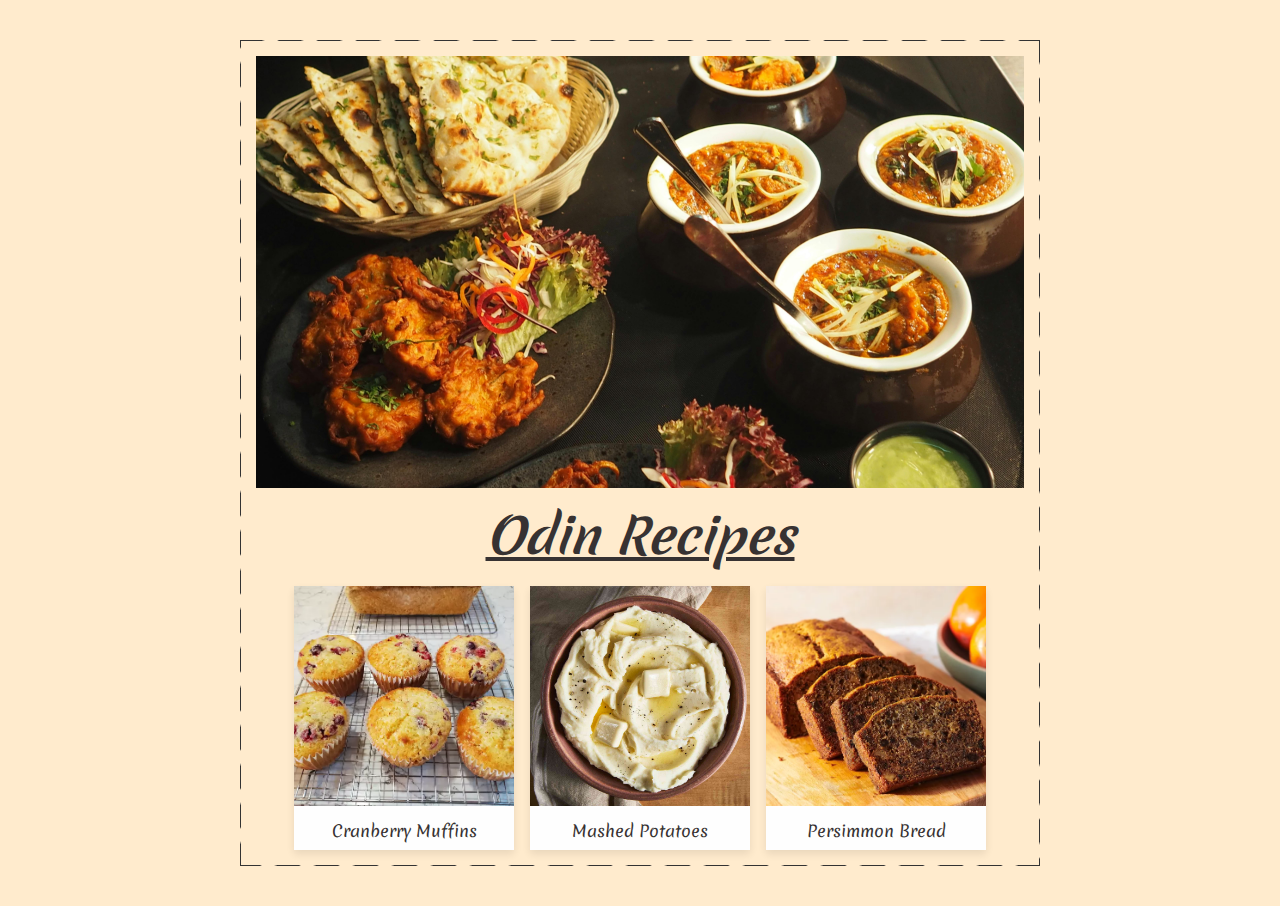
<file: index.html>
<!DOCTYPE html>
<html lang="en">
  <head>
    <meta charset="UTF-8" />
    <meta name="viewport" content="width=device-width, initial-scale=1.0" />
    <link rel="preconnect" href="https://fonts.googleapis.com" />
    <link rel="preconnect" href="https://fonts.gstatic.com" crossorigin />
    <link
      href="https://fonts.googleapis.com/css2?family=Merienda:wght@300..900&display=swap"
      rel="stylesheet"
    />
    <title>Odin Recipes</title>
    <link rel="stylesheet" href="./css/styles.css" />
  </head>
  <body>
    <div class="container">
      <img
        class="hero-img"
        src="img/hero.jpg"
        alt="Various delicious dishes that can be made based on the recipes on this website"
      />
      <h1 class="main-heading">Odin Recipes</h1>
      <ul class="links">
        <li class="card">
          <a href="./recipes/cranberry-muffins.html">
            <img
              class="card-img"
              src="./img/cranberry-muffins.webp"
              alt="Cranberry Muffins"
            />
            <p>Cranberry Muffins</p>
          </a>
        </li>
        <li class="card">
          <a href="./recipes/mashed-potatoes.html">
            <img
              class="card-img"
              src="./img/mashed-potatoes.jpg"
              alt="Mashed Potatoes"
            />
            <p>Mashed Potatoes</p>
          </a>
        </li>
        <li class="card">
          <a href="./recipes/persimmon-bread.html">
            <img
              class="card-img"
              src="./img/persimmon-bread.webp"
              alt="Persimmon Bread"
            />
            <p>Persimmon Bread</p>
          </a>
        </li>
      </ul>
    </div>
  </body>
</html>
</file>
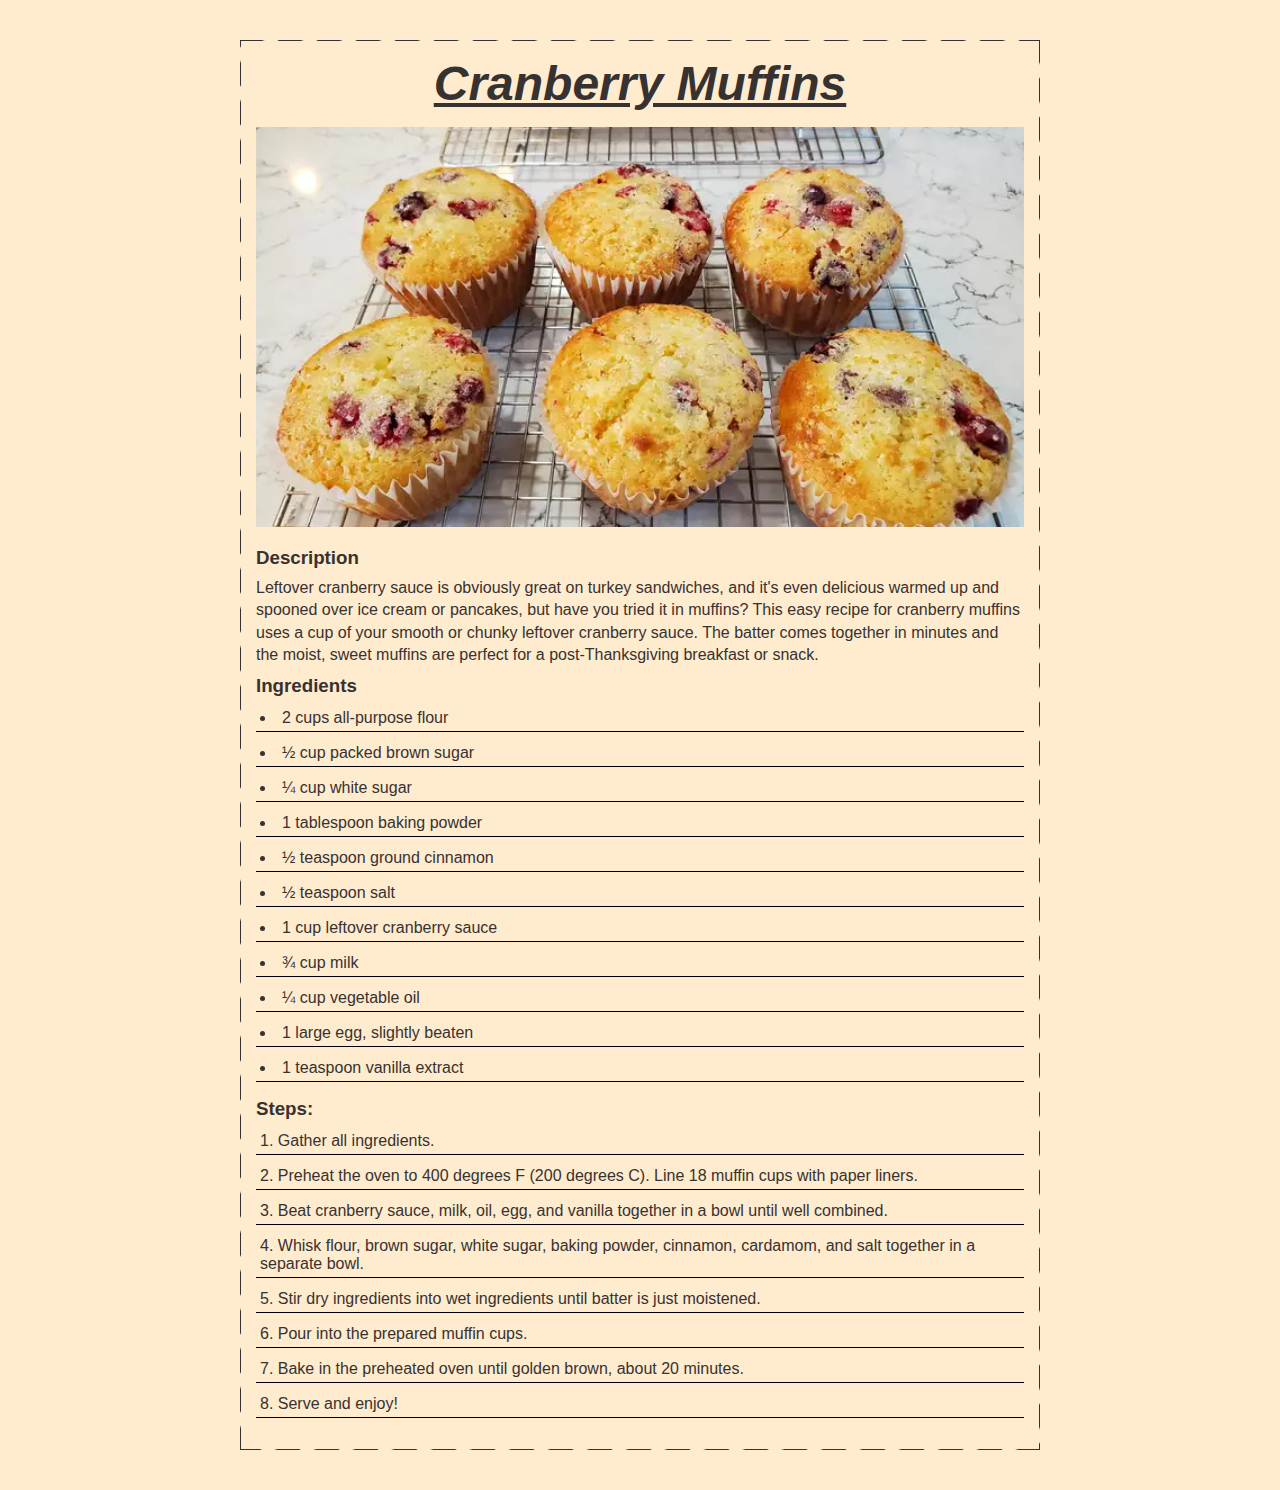
<file: recipes/cranberry-muffins.html>
<!DOCTYPE html>
<html lang="en">
  <head>
    <meta charset="UTF-8" />
    <meta name="viewport" content="width=device-width, initial-scale=1.0" />
    <title>Odin Recipes - Mashed Potatoes</title>
    <link rel="stylesheet" href="../css/styles.css" />
  </head>

  <body>
    <div class="container">
      <h1 class="main-heading">Cranberry Muffins</h1>
      <img
        class="food-img"
        src="../img/cranberry-muffins.webp"
        alt="Delicious Cranberry Muffins"
        width="300"
        height="300"
      />
      <h3 class="sub-heading">Description</h3>
      <p class="text">
        Leftover cranberry sauce is obviously great on turkey sandwiches, and
        it's even delicious warmed up and spooned over ice cream or pancakes,
        but have you tried it in muffins? This easy recipe for cranberry muffins
        uses a cup of your smooth or chunky leftover cranberry sauce. The batter
        comes together in minutes and the moist, sweet muffins are perfect for a
        post-Thanksgiving breakfast or snack.
      </p>
      <h3 class="sub-heading">Ingredients</h3>
      <ul class="ingredients">
        <li>2 cups all-purpose flour</li>
        <li>½ cup packed brown sugar</li>
        <li>¼ cup white sugar</li>
        <li>1 tablespoon baking powder</li>
        <li>½ teaspoon ground cinnamon</li>
        <li>½ teaspoon salt</li>
        <li>1 cup leftover cranberry sauce</li>
        <li>¾ cup milk</li>
        <li>¼ cup vegetable oil</li>
        <li>1 large egg, slightly beaten</li>
        <li>1 teaspoon vanilla extract</li>
      </ul>
      <h3 class="sub-heading">Steps:</h3>
      <ol class="steps">
        <li>Gather all ingredients.</li>
        <li>
          Preheat the oven to 400 degrees F (200 degrees C). Line 18 muffin cups
          with paper liners.
        </li>
        <li>
          Beat cranberry sauce, milk, oil, egg, and vanilla together in a bowl
          until well combined.
        </li>
        <li>
          Whisk flour, brown sugar, white sugar, baking powder, cinnamon,
          cardamom, and salt together in a separate bowl.
        </li>
        <li>
          Stir dry ingredients into wet ingredients until batter is just
          moistened.
        </li>
        <li>Pour into the prepared muffin cups.</li>
        <li>
          Bake in the preheated oven until golden brown, about 20 minutes.
        </li>
        <li>Serve and enjoy!</li>
      </ol>
    </div>
  </body>
</html>
</file>
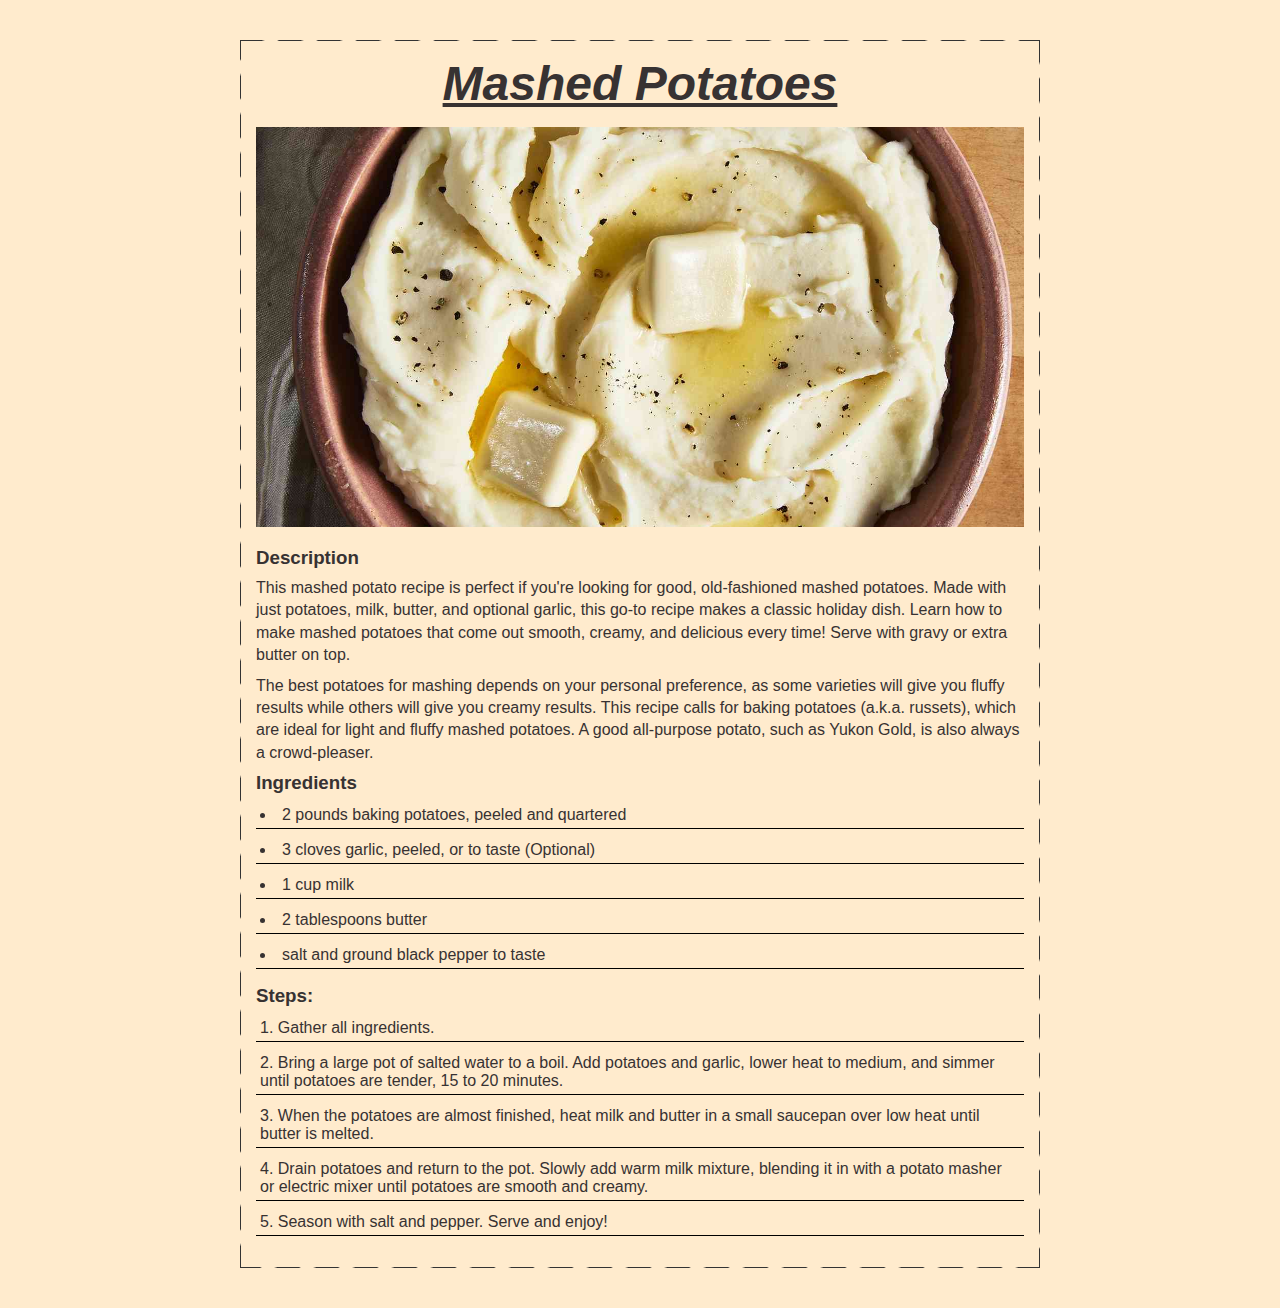
<file: recipes/mashed-potatoes.html>
<!DOCTYPE html>
<html lang="en">
  <head>
    <meta charset="UTF-8" />
    <meta name="viewport" content="width=device-width, initial-scale=1.0" />
    <title>Odin Recipes - Mashed Potatoes</title>
    <link rel="stylesheet" href="../css/styles.css" />
  </head>
  <body>
    <div class="container">
      <h1 class="main-heading">Mashed Potatoes</h1>
      <img
        class="food-img"
        src="../img/mashed-potatoes.jpg"
        alt="Delicious Mashed Potatoes"
        width="300"
        height="300"
      />
      <h3 class="sub-heading">Description</h3>
      <p class="text">
        This mashed potato recipe is perfect if you're looking for good,
        old-fashioned mashed potatoes. Made with just potatoes, milk, butter,
        and optional garlic, this go-to recipe makes a classic holiday dish.
        Learn how to make mashed potatoes that come out smooth, creamy, and
        delicious every time! Serve with gravy or extra butter on top.
      </p>

      <p class="text">
        The best potatoes for mashing depends on your personal preference, as
        some varieties will give you fluffy results while others will give you
        creamy results. This recipe calls for baking potatoes (a.k.a. russets),
        which are ideal for light and fluffy mashed potatoes. A good all-purpose
        potato, such as Yukon Gold, is also always a crowd-pleaser.
      </p>
      <h3 class="sub-heading">Ingredients</h3>
      <ul class="ingredients">
        <li>2 pounds baking potatoes, peeled and quartered</li>
        <li>3 cloves garlic, peeled, or to taste (Optional)</li>
        <li>1 cup milk</li>
        <li>2 tablespoons butter</li>
        <li>salt and ground black pepper to taste</li>
      </ul>
      <h3 class="sub-heading">Steps:</h3>
      <ol class="steps">
        <li>Gather all ingredients.</li>
        <li>
          Bring a large pot of salted water to a boil. Add potatoes and garlic,
          lower heat to medium, and simmer until potatoes are tender, 15 to 20
          minutes.
        </li>
        <li>
          When the potatoes are almost finished, heat milk and butter in a small
          saucepan over low heat until butter is melted.
        </li>
        <li>
          Drain potatoes and return to the pot. Slowly add warm milk mixture,
          blending it in with a potato masher or electric mixer until potatoes
          are smooth and creamy.
        </li>
        <li>Season with salt and pepper. Serve and enjoy!</li>
      </ol>
    </div>
  </body>
</html>
</file>
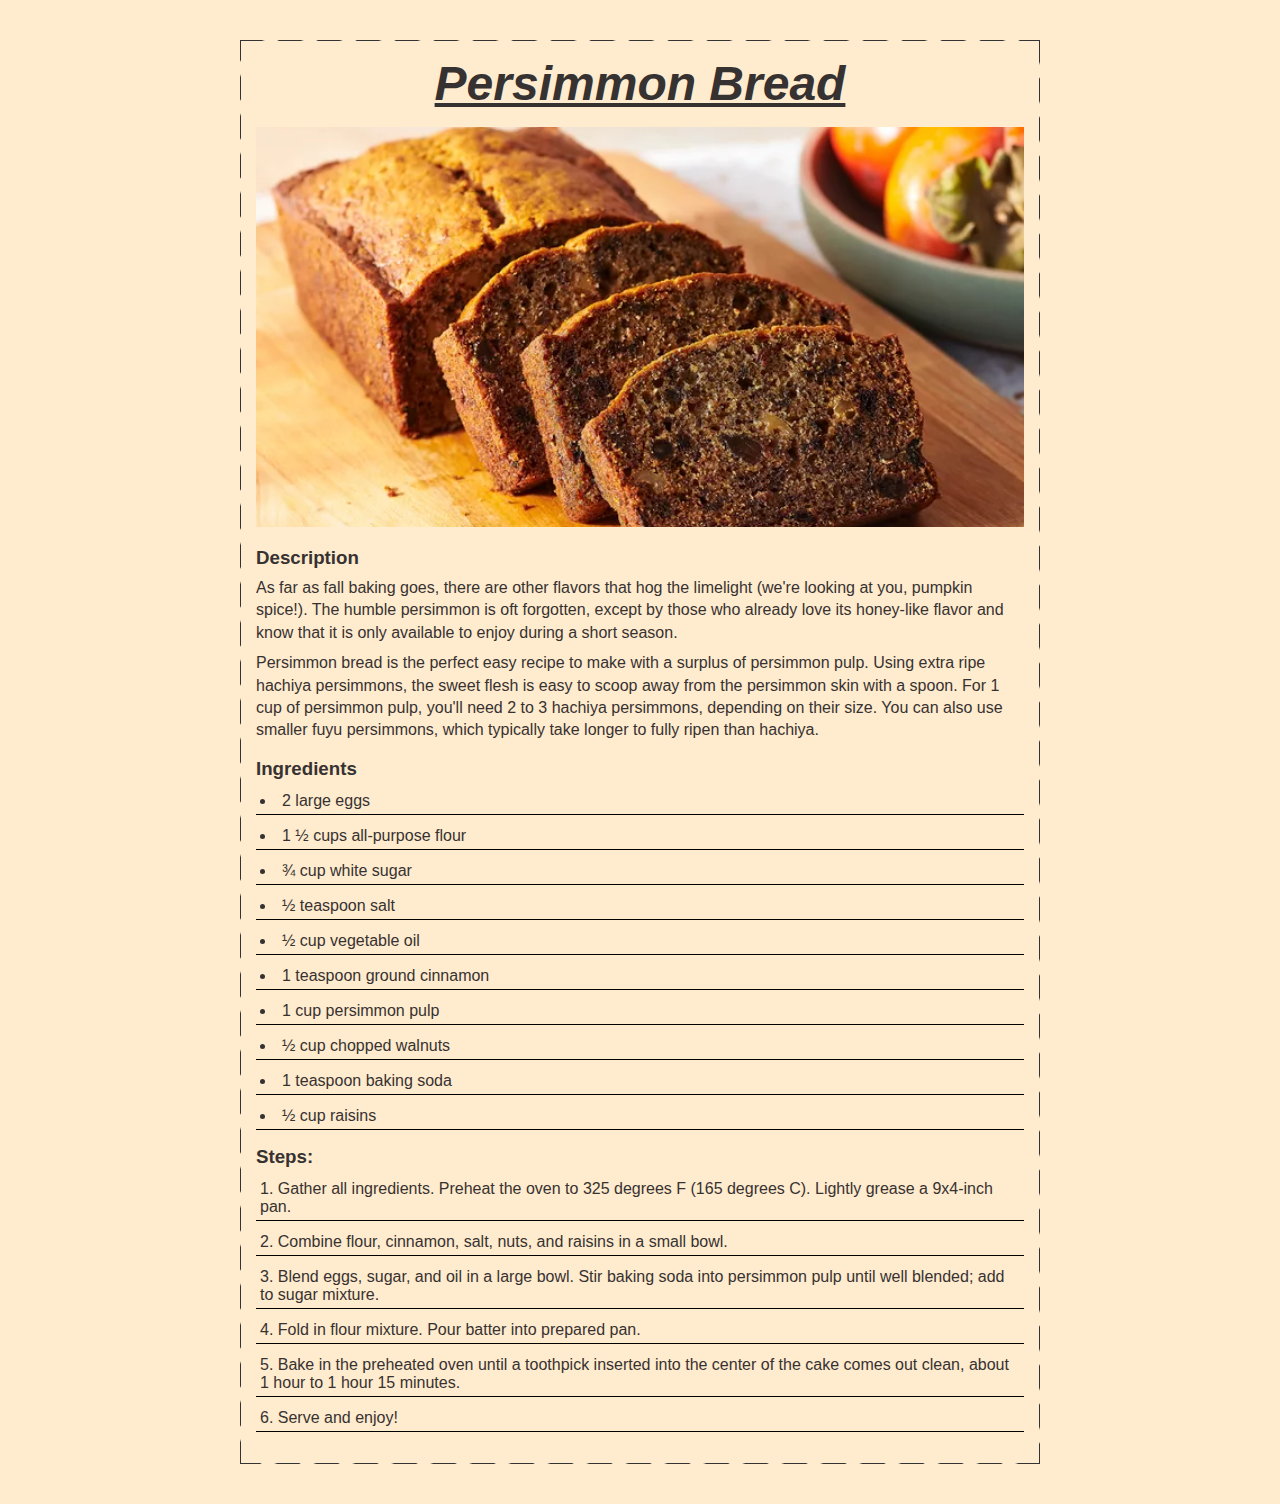
<file: recipes/persimmon-bread.html>
<!DOCTYPE html>
<html lang="en">
  <head>
    <meta charset="UTF-8" />
    <meta name="viewport" content="width=device-width, initial-scale=1.0" />
    <title>Odin Recipes - Mashed Potatoes</title>
    <link rel="stylesheet" href="../css/styles.css" />
  </head>
  <body>
    <div class="container">
      <h1 class="main-heading">Persimmon Bread</h1>
      <img
        class="food-img"
        src="../img/persimmon-bread.webp"
        alt="Delicious Persimmon Bread"
        width="300"
        height="300"
      />
      <h3 class="sub-heading">Description</h3>
      <p class="text">
        As far as fall baking goes, there are other flavors that hog the
        limelight (we're looking at you, pumpkin spice!). The humble persimmon
        is oft forgotten, except by those who already love its honey-like flavor
        and know that it is only available to enjoy during a short season.
      </p>

      <p class="text bigger-mb">
        Persimmon bread is the perfect easy recipe to make with a surplus of
        persimmon pulp. Using extra ripe hachiya persimmons, the sweet flesh is
        easy to scoop away from the persimmon skin with a spoon. For 1 cup of
        persimmon pulp, you'll need 2 to 3 hachiya persimmons, depending on
        their size. You can also use smaller fuyu persimmons, which typically
        take longer to fully ripen than hachiya.
      </p>
      <h3 class="sub-heading">Ingredients</h3>
      <ul class="ingredients">
        <li>2 large eggs</li>
        <li>1 ½ cups all-purpose flour</li>
        <li>¾ cup white sugar</li>
        <li>½ teaspoon salt</li>
        <li>½ cup vegetable oil</li>
        <li>1 teaspoon ground cinnamon</li>
        <li>1 cup persimmon pulp</li>
        <li>½ cup chopped walnuts</li>
        <li>1 teaspoon baking soda</li>
        <li>½ cup raisins</li>
      </ul>

      <h3 class="sub-heading">Steps:</h3>
      <ol class="steps">
        <li>
          Gather all ingredients. Preheat the oven to 325 degrees F (165 degrees
          C). Lightly grease a 9x4-inch pan.
        </li>
        <li>
          Combine flour, cinnamon, salt, nuts, and raisins in a small bowl.
        </li>
        <li>
          Blend eggs, sugar, and oil in a large bowl. Stir baking soda into
          persimmon pulp until well blended; add to sugar mixture.
        </li>
        <li>Fold in flour mixture. Pour batter into prepared pan.</li>
        <li>
          Bake in the preheated oven until a toothpick inserted into the center
          of the cake comes out clean, about 1 hour to 1 hour 15 minutes.
        </li>
        <li>Serve and enjoy!</li>
      </ol>
    </div>
  </body>
</html>
</file>
<file: css/styles.css>
* {
  margin: 0;
  padding: 0;
  box-sizing: border-box;
}

body {
  font-family: "Merienda", verdana, Tahoma, "Trebuchet MS", sans-serif;
  background-color: blanchedalmond;
  color: rgb(55, 50, 50);
}

.container {
  max-width: 800px;
  margin: 40px auto;
  padding: 16px;
  background-image: repeating-linear-gradient(
      0deg,
      #333333,
      #333333 21.5px,
      transparent 25px,
      transparent 37.04px,
      #333333 39px
    ),
    repeating-linear-gradient(
      90deg,
      #333333,
      #333333 21.5px,
      transparent 25px,
      transparent 37.04px,
      #333333 39px
    ),
    repeating-linear-gradient(
      180deg,
      #333333,
      #333333 21.5px,
      transparent 25px,
      transparent 37.04px,
      #333333 39px
    ),
    repeating-linear-gradient(
      270deg,
      #333333,
      #333333 21.5px,
      transparent 25px,
      transparent 37.04px,
      #333333 39px
    );
  background-size: 1px 100%, 100% 1px, 1px 100%, 100% 1px;
  background-position: 0 0, 0 0, 100% 0, 0 100%;
  background-repeat: no-repeat;
}

.hero-img {
  width: 100%;
  margin-bottom: 8px;
}

.main-heading {
  font-size: 48px;
  text-align: center;
  font-style: italic;
  text-decoration: underline;
  margin-bottom: 16px;
}

.links {
  display: flex;
  justify-content: center;
  list-style: none;
}

.card {
  width: 220px;
  background-color: #fefefe;
  box-shadow: 0 4px 8px 0 rgba(0, 0, 0, 0.09);
  transition: all 0.3s;
}

.card:hover {
  box-shadow: 0 4px 8px 0 rgba(0, 0, 0, 0.2);
}

.card:not(:last-child) {
  margin-right: 16px;
}

.card a {
  text-decoration: none;
  color: inherit;
}

.card-img {
  width: 100%;
  height: 220px;
  object-fit: cover;
}

.card p {
  padding: 8px;
  text-align: center;
  text-decoration: none;
}

/* Details Page */
.food-img {
  width: 100%;
  height: 400px;
  object-fit: cover;
  margin-bottom: 16px;
}

.sub-heading {
  margin-bottom: 8px;
}

.text {
  line-height: 1.4rem;
  margin-bottom: 8px;
}

.bigger-mb {
  margin-bottom: 16px;
}

.ingredients,
.steps {
  list-style-position: inside;
  margin-bottom: 16px;
}

.ingredients li,
.steps li {
  padding: 4px;
  border-bottom: 1px solid black;
}

.ingredients li:not(:last-child),
.steps li:not(:last-child) {
  margin-bottom: 8px;
}
</file>
